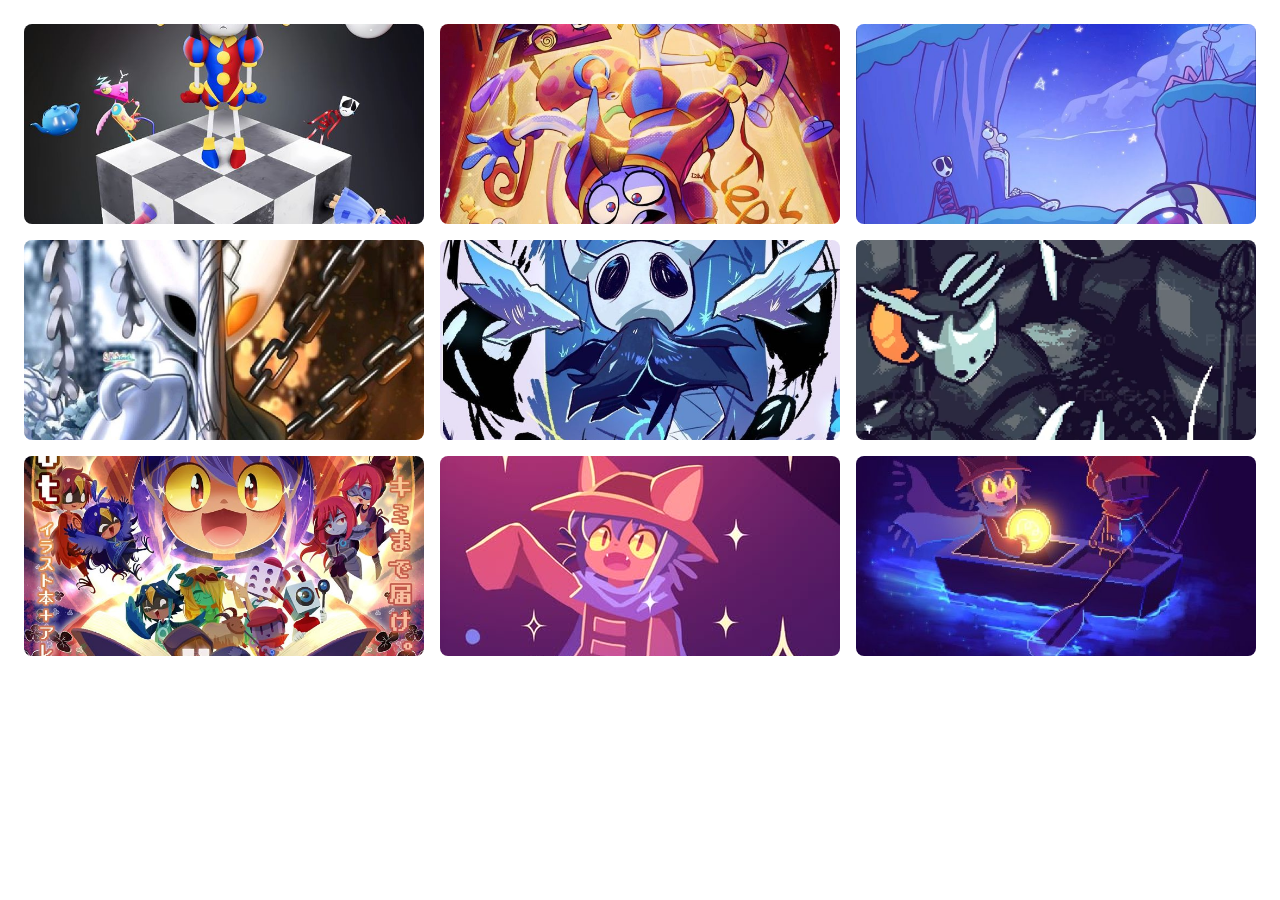
<file: index.html>
<!DOCTYPE html>
<html lang="pt-BR">
<head>
    <meta charset="UTF-8">
    <meta name="viewport" content="width=device-width, initial-scale=1.0">
    <link rel="stylesheet" href="style.css">
    <title>Galeria</title>
</head>
<body>
    <div class="galeria">
        <img src="./img/digital01.jpg" alt="DigitalCircus">
        <img src="./img/digital02.jpg" alt="DigitalCircus">
        <img src="./img/digital03.jpg" alt="DigitalCircus">
        <img src="./img/hollow01.jpg" alt="Hollow knight">
        <img src="./img/hollow02.jpg" alt="Hollow knight">
        <img src="./img/hollow03.png" alt="Hollow knight">
        <img src="./img/one01.jpg" alt="OneShot">
        <img src="./img/one02.jpg" alt="OneShot">
        <img src="./img/one03.jpg" alt="OneShot">
    </div>
</body>
</html>
</file>
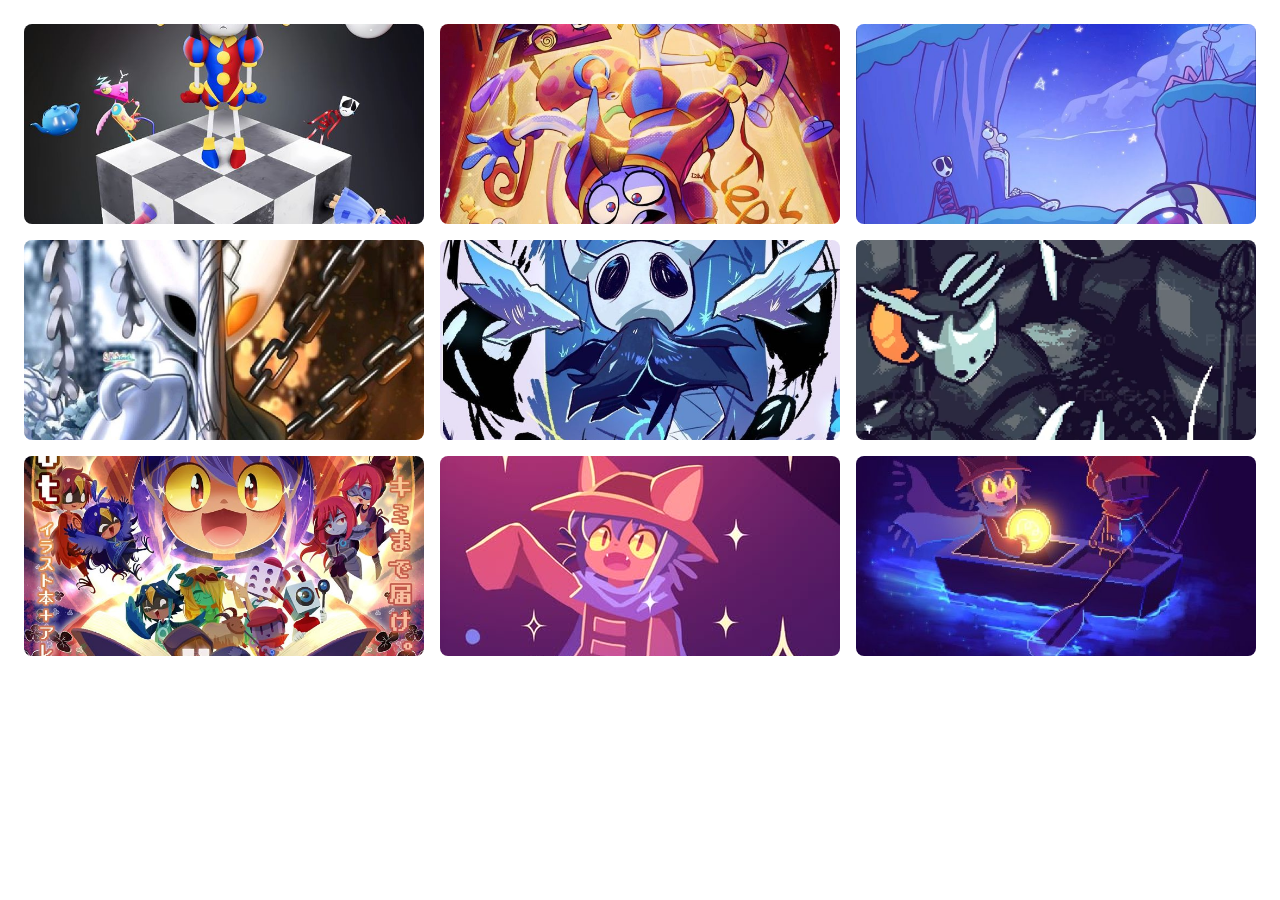
<file: Galeria.html>
<!DOCTYPE html>
<html lang="pt-BR">
<head>
    <meta charset="UTF-8">
    <meta name="viewport" content="width=device-width, initial-scale=1.0">
    <link rel="stylesheet" href="style.css">
    <title>Galeria</title>
</head>
<body>
    <div class="galeria">
        <img src="./img/digital01.jpg" alt="DigitalCircus">
        <img src="./img/digital02.jpg" alt="DigitalCircus">
        <img src="./img/digital03.jpg" alt="DigitalCircus">
        <img src="./img/hollow01.jpg" alt="Hollow knight">
        <img src="./img/hollow02.jpg" alt="Hollow knight">
        <img src="./img/hollow03.png" alt="Hollow knight">
        <img src="./img/one01.jpg" alt="OneShot">
        <img src="./img/one02.jpg" alt="OneShot">
        <img src="./img/one03.jpg" alt="OneShot">
    </div>
</body>
</html>
</file>
<file: style.css>
* {
    box-sizing: border-box;
}
.galeria {
    display: grid;
    grid-template-columns: repeat(3,1fr);
    gap: 1rem;
    padding: 1rem;

} img {
    width: 100%;
    height: 200px;
    object-fit: cover;
    border-radius: 8px;
    display: block;
    transition: transform 1.3 ease, filter 0.3s ease;
} img:hover {
    transform: scale(1.10);
    filter: brightness(80%);
    justify-content: space-between;
}
</file>
